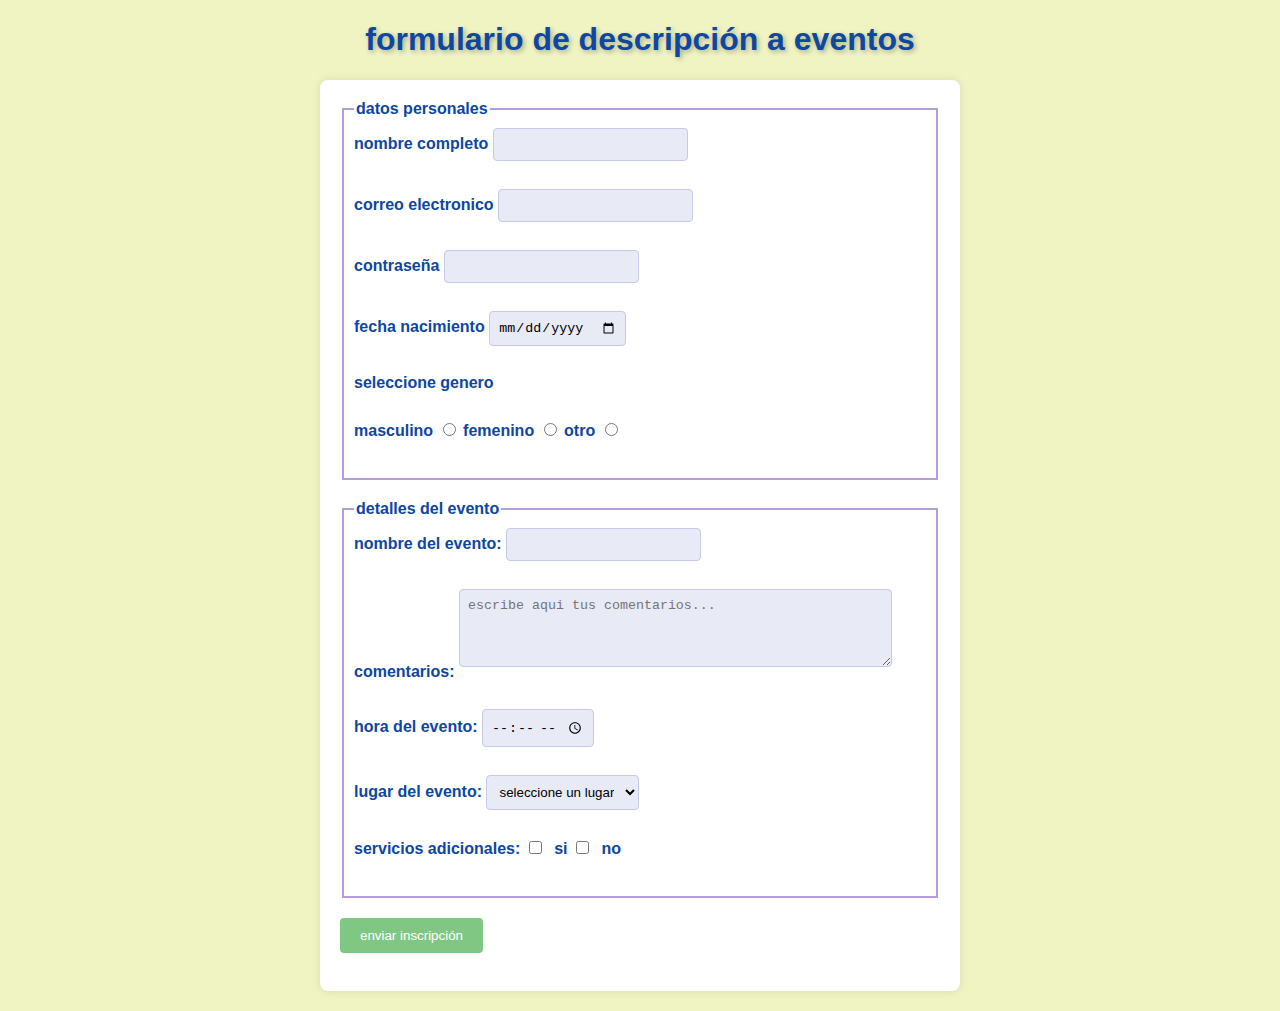
<file: index.html>
<!DOCTYPE html>
<html lang="en">
<head>
    <meta charset="UTF-8">
    <meta name="viewport" content="width=device-width, initial-scale=1.0">
    <title>formulario de descripción a eventos</title>
    <link rel="stylesheet" href="style.css">
</head>
<body>
    <h1>formulario de descripción a eventos</h1>
    <form action="#" method="post">
        <fieldset>
            <legend>datos personales</legend>
            <label for="nombre">nombre completo</label>
            <input type="text" name="nombre" id="nombre" required minlength="3" maxlength="50">
            <br><br>
            <label for="email">correo electronico</label>
            <input type="email" id="email" name="email" required>
            <br><br>
            <label for="password">contraseña</label>
            <input type="password" id="password" name="password" required minlength="6" >
            <br><br>
            <label for="date">fecha nacimiento</label>
            <input type="date" id="date" name="date" required>
            <br><br>
            <label>seleccione genero</label> <br><br>
            <label for="genero_masculino">masculino</label>
            <input type="radio" id="genero_masculino" name="genero" value="masculino" required>
            <label for="genero_femenino">femenino</label>
            <input type="radio" id="genero_femenino" name="genero" value="femenino" required>
            <label for="genero_otro">otro</label>
            <input type="radio" id="genero_otro" name="genero" value="otro" required>
            <br><br>
    </fieldset>
    <fieldset>
        <legend> detalles del evento</legend>
        <label for="evento"> nombre del evento:</label>
        <input type="text" id="evento" name="evento" required>
        <br><br>
        <label for="comentarios"> comentarios:</label>
        <textarea name="comentarios" id="comentarios" rows="4" cols="50" placeholder="escribe aqui tus comentarios..."></textarea>
        <br><br>
        <label for="hora">hora del evento:</label>
        <input type="time" id="hora" name="hora" required>
        <br><br>
        <label for="lugar">lugar del evento:</label>
        <select name="lugar" id="lugar" required>
            <option value="" selected>seleccione un lugar</option>
            <option value="auditorio">auditorio principal</option>
            <option value="sala_reuniones">sala de reuniones</option>
            <option value="aula_virtual">aula virtual</option>
            <option value="jardin">Jardin exterior</option>
        </select>
        <br><br>
        <label >servicios adicionales: </label>
        <input type="checkbox" name="servicios" id="RSA1" value="si">
        <label for="RSA1" class="inline-label">si</label>
        <input type="checkbox" name="servicios" id="RSA2" value="no">
        <label for="RSA2" class="inline-label">no</label>
        <br><br>
    </fieldset>
    <button type="submit">enviar inscripción</button>
        <br><br>
    </form>

</body>
</html>
</file>
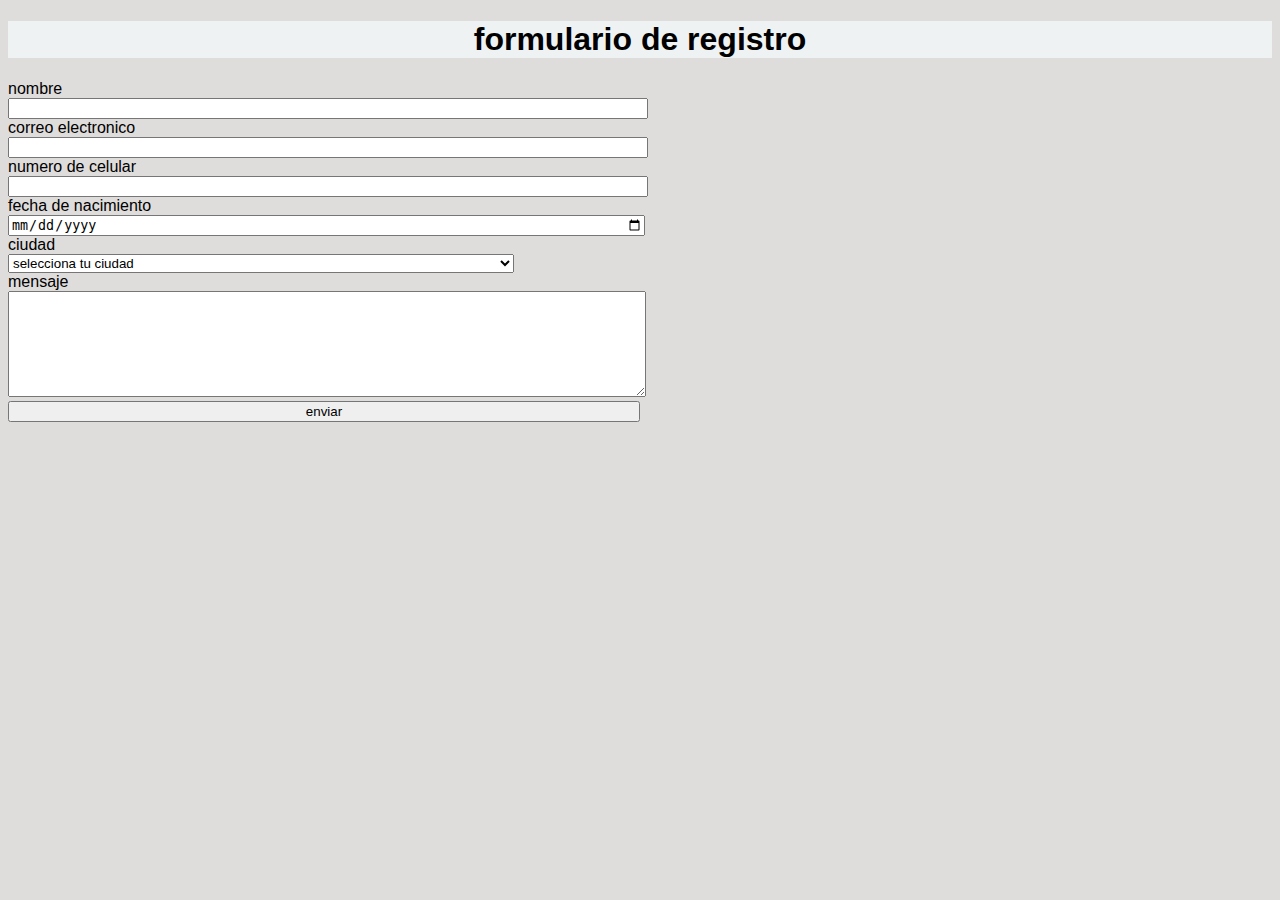
<file: index2.html>
<!DOCTYPE html>
<html lang="en">
<head>
    <meta charset="UTF-8">
    <meta name="viewport" content="width=device-width, initial-scale=1.0">
    <title>formularios</title>
    <link rel="stylesheet" href="style1.css">
</head>
<body>
    <h1>formulario de registro</h1>
    <div>
        <form action="#" method="post">
            <label for="name">nombre</label>
            <input type="text" id="name" name="name"> 
            <label for="email">correo electronico</label>
            <input type="email" id="email" name="email"> 
            <label for="celular">numero de celular</label>
            <input type="number" id="celular" name="celular">
            <label for="date">fecha de nacimiento</label>
            <input type="date" name="date" id="date">
            <label for="city">ciudad</label>
            <select name="city" id="city">
                <option value="seleccione" selected disabled>selecciona tu ciudad</option>
                <option value="Sa">Santa Marta</option>
                <option value="Ba">Barranquilla</option>
                <option value="Ca">Cartagena</option>
                <option value="Va">Valledupar</option>
            </select>
            <label for="mensaje">mensaje</label>
            <textarea name="mensaje" id="mensaje"></textarea>
            <input type="submit" name="" value="enviar"> 
        </form>
    </div>

</body>
</html>
</file>
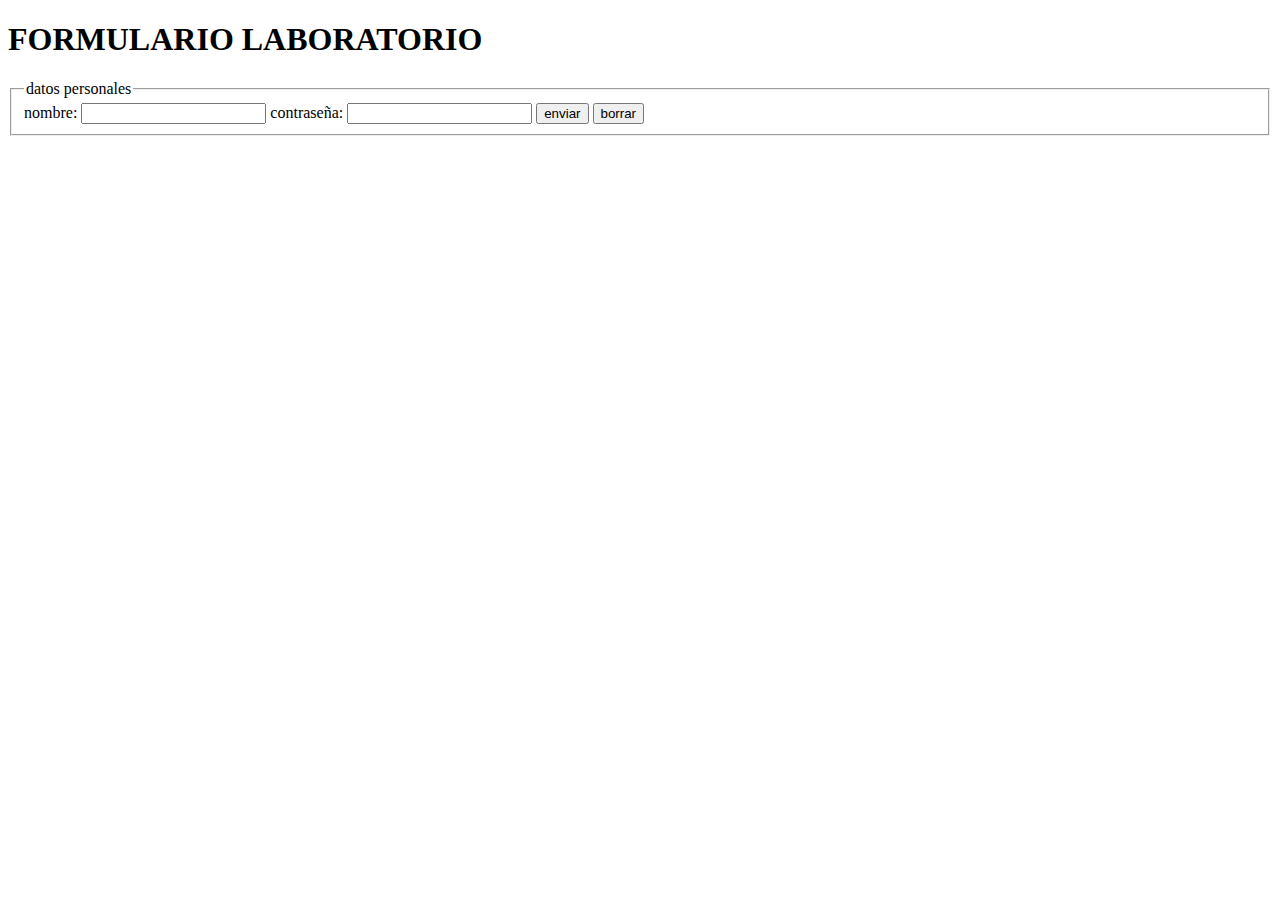
<file: lab5.html>
<!DOCTYPE html>
<html lang="en">
<head>
    <meta charset="UTF-8">
    <meta name="viewport" content="width=, initial-scale=1.0">
    <title>Document</title>
</head>
<body>
    <h1>FORMULARIO LABORATORIO</h1>
    <form action="#" method="post">
        <fieldset>
            <legend>datos personales</legend>
            nombre: <input type="text" id="name" name="name" required maxlength="50">
            contraseña: <input type="password" name="contraseña" id="contraseña" required minlength="8" pattern="[A-Z a-z 0-9]+">
            <input type="submit" name="enviar" id="enviar" value="enviar">
            <button type="submit">borrar</button>

        </fieldset>

    </form>
</body>
</html>
</file>
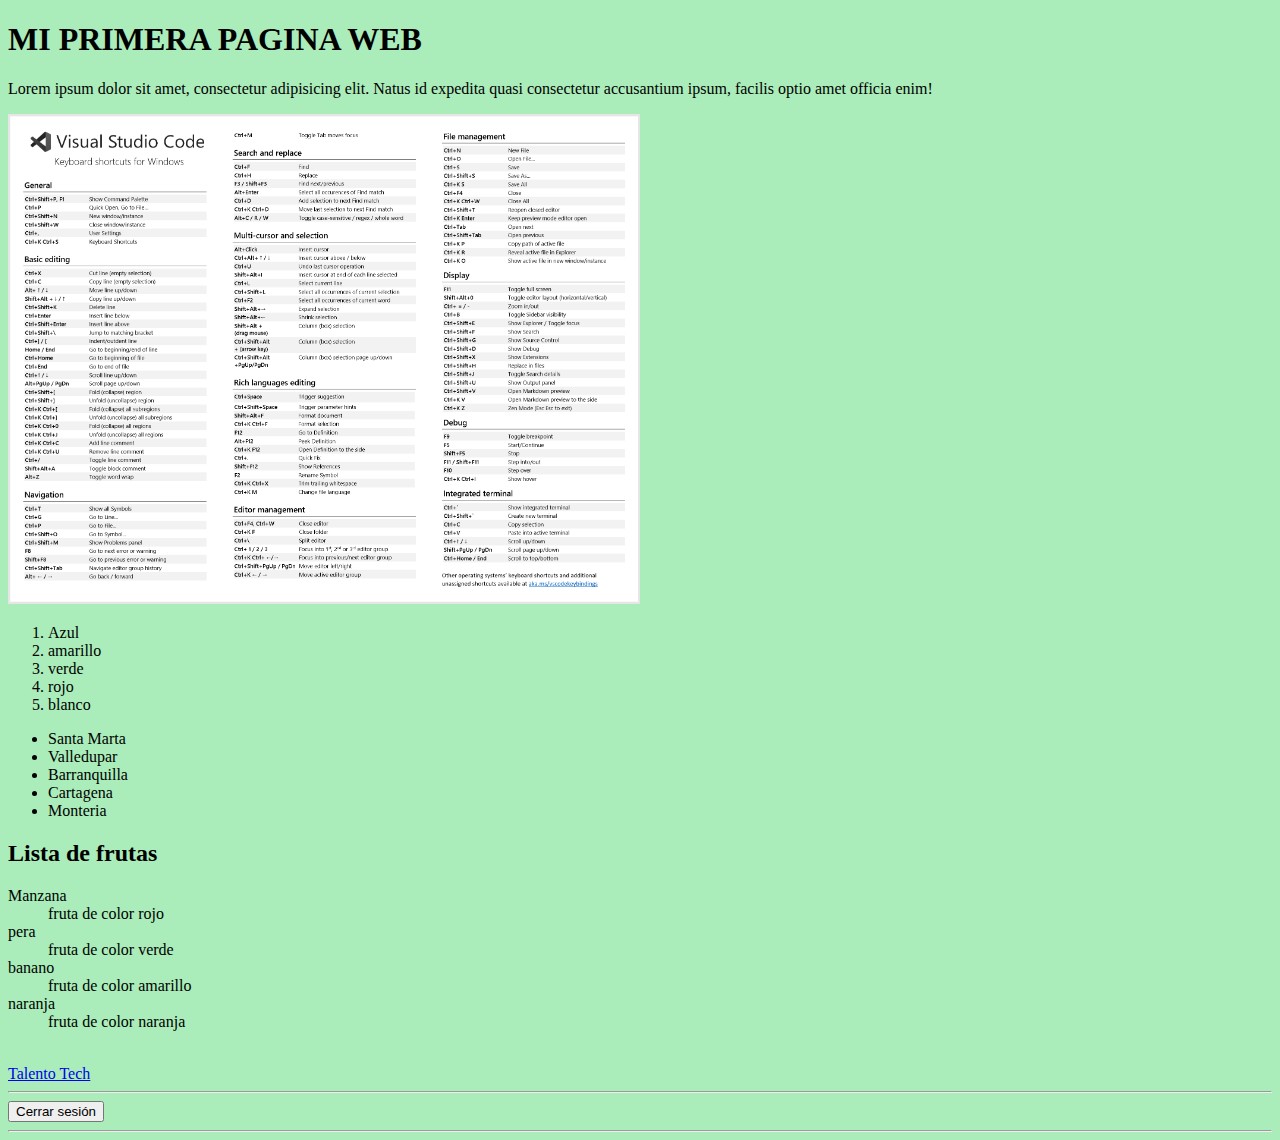
<file: text1.html>
<!DOCTYPE html>
<html lang="en">

<head>
    <meta charset="UTF-8">
    <meta name="viewport" content="width=device-width, initial-scale=1.0">
    <title>Mi primera pagina web</title>
</head>

<body bgcolor="#aaedba">
    <h1> MI PRIMERA PAGINA WEB</h1>

    <p>Lorem ipsum dolor sit amet, consectetur adipisicing elit.
        Natus id expedita quasi
        consectetur accusantium ipsum, facilis optio amet officia enim!</p>

    <img src="imagen.png" alt="imagen de muestra" width="50%">

    <ol>
        <li>Azul</li>
        <li>amarillo</li>
        <li>verde</li>
        <li>rojo</li>
        <li>blanco</li>
    </ol>
    <ul>
        <li>Santa Marta</li>
        <li>Valledupar</li>
        <li>Barranquilla</li>
        <li>Cartagena</li>
        <li>Monteria</li>
    </ul>
    <h2>Lista de frutas</h2>
    <dl>
        <dt>Manzana</dt>
        <dd>fruta de color rojo</dd>
        <dt>pera</dt>
        <dd>fruta de color verde</dd>
        <dt>banano</dt>
        <dd>fruta de color amarillo</dd>
        <dt>naranja</dt>
        <dd>fruta de color naranja</dd>

    </dl>

   <!--  salto de linea -->
    <br>  
    <a href="https://talentotech.gov.co/portal/" target="_blank">Talento Tech</a>
    
    <hr>
        <button>Cerrar sesión</button>
    <hr>
</body>

</html>
</file>
<file: style.css>
body{
    font-family: Arial, Helvetica, sans-serif;
    background-color: #f0f4c3;
    margin: 20px;
    color: #0d47a1;
}
h1{
    color: #0d47a1;
    text-align: center;
    text-shadow: 2px 2px 5px rgba(0,0,0,0.3);
}
form{
    background-color: #ffffff;
    padding: 20px;
    border-radius: 8px;
    box-shadow: 0 0 10px rgba(0, 0,0,0.1);
    max-width: 600px;
    margin: 20px auto;
}
fieldset{
    border: 2px solid #b39ddb;
    padding: 10px;
    margin-bottom: 20px;

}
legend{
    font-weight: bold;
    color: #0d47a1;  
}
label{
    display: inline-block;
    margin-bottom: 10px;
    font-weight: bold;
    color: #0d47a1;

}
input,textarea,select{
    padding: 8px;
    margin-bottom: 10px;
    border: 1px solid #c5cae9;
    border-radius: 4px;
    background-color: #e8eaf6;
}
.inline-label{
    display: inline;
    margin-left: 5px;
}
button{
    background-color: #81c784;
    color: white;
    padding: 10px 20px;
    border: none;
    border-radius: 4px;
    cursor: pointer;
}
button:hover {
    background-color: #054108;
}
</file>
<file: style1.css>
body{
    font-family: Arial, Helvetica, sans-serif;
    background-color: rgb(223, 220, 220);

}
h1{
    text-align: center;
    background-color: rgb(238, 242, 242);
    box-shadow: 20px;

}
label{
    display: block;

}       
input{
    width: 50%;
}
select{
    width: 40%;
}
textarea{
    width: 50%;
    height: 100px;
}
div{
    align-content: center;
}
button{
    background-color: #81c784;
    color: white;
    padding: 10px 20px;
    border: none;
    border-radius: 4px;
    cursor: pointer;
}
button:hover {
    background-color: #054108;
}
</file>
